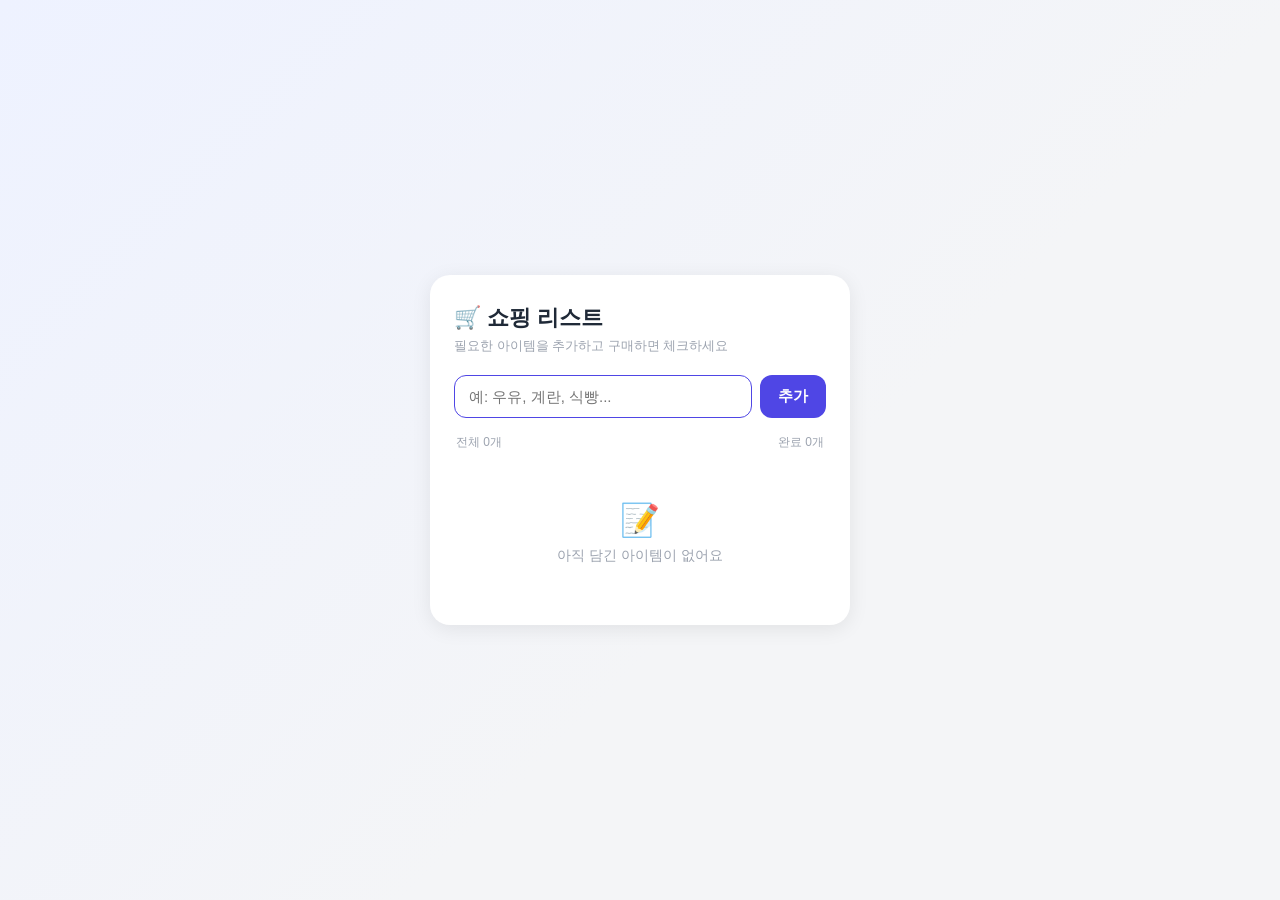
<file: shopping-list.html>
<!DOCTYPE html>
<html lang="ko">
<head>
<meta charset="UTF-8">
<meta name="viewport" content="width=device-width, initial-scale=1.0">
<title>쇼핑 리스트</title>
<style>
  :root {
    --bg: #f4f5f7;
    --card-bg: #ffffff;
    --text: #1f2937;
    --text-muted: #9ca3af;
    --accent: #4f46e5;
    --accent-hover: #4338ca;
    --danger: #ef4444;
    --danger-hover: #dc2626;
    --border: #e5e7eb;
    --shadow: 0 4px 20px rgba(0, 0, 0, 0.08);
  }

  * { box-sizing: border-box; }

  body {
    margin: 0;
    min-height: 100vh;
    display: flex;
    align-items: center;
    justify-content: center;
    padding: 24px;
    background: linear-gradient(135deg, #eef2ff 0%, #f4f5f7 60%);
    font-family: -apple-system, BlinkMacSystemFont, "Segoe UI", "Noto Sans KR", Roboto, sans-serif;
    color: var(--text);
  }

  .app {
    width: 100%;
    max-width: 420px;
    background: var(--card-bg);
    border-radius: 20px;
    box-shadow: var(--shadow);
    padding: 28px 24px 20px;
  }

  h1 {
    margin: 0 0 4px;
    font-size: 22px;
    display: flex;
    align-items: center;
    gap: 8px;
  }

  .subtitle {
    margin: 0 0 20px;
    font-size: 13px;
    color: var(--text-muted);
  }

  .input-row {
    display: flex;
    gap: 8px;
    margin-bottom: 16px;
  }

  #item-input {
    flex: 1;
    padding: 12px 14px;
    border: 1.5px solid var(--border);
    border-radius: 12px;
    font-size: 15px;
    outline: none;
    transition: border-color 0.15s ease;
  }

  #item-input:focus {
    border-color: var(--accent);
  }

  #add-btn {
    padding: 12px 18px;
    border: none;
    border-radius: 12px;
    background: var(--accent);
    color: #fff;
    font-size: 15px;
    font-weight: 600;
    cursor: pointer;
    transition: background 0.15s ease, transform 0.1s ease;
  }

  #add-btn:hover { background: var(--accent-hover); }
  #add-btn:active { transform: scale(0.96); }

  .stats {
    display: flex;
    justify-content: space-between;
    font-size: 12px;
    color: var(--text-muted);
    margin-bottom: 10px;
    padding: 0 2px;
  }

  ul#list {
    list-style: none;
    margin: 0;
    padding: 0;
    max-height: 340px;
    overflow-y: auto;
  }

  li.item {
    display: flex;
    align-items: center;
    gap: 10px;
    padding: 12px 4px;
    border-bottom: 1px solid var(--border);
    animation: slideIn 0.22s ease;
  }

  li.item:last-child { border-bottom: none; }

  @keyframes slideIn {
    from { opacity: 0; transform: translateY(-8px); }
    to   { opacity: 1; transform: translateY(0); }
  }

  @keyframes fadeOut {
    to { opacity: 0; transform: translateX(12px); height: 0; padding: 0; margin: 0; }
  }

  li.item.removing {
    animation: fadeOut 0.2s ease forwards;
  }

  .checkbox {
    appearance: none;
    -webkit-appearance: none;
    width: 22px;
    height: 22px;
    min-width: 22px;
    border-radius: 7px;
    border: 2px solid var(--border);
    cursor: pointer;
    display: grid;
    place-content: center;
    transition: border-color 0.15s ease, background 0.15s ease;
  }

  .checkbox:checked {
    background: var(--accent);
    border-color: var(--accent);
  }

  .checkbox:checked::after {
    content: "";
    width: 6px;
    height: 11px;
    border: solid white;
    border-width: 0 2px 2px 0;
    transform: rotate(45deg) translate(-1px, -1px);
  }

  .item-text {
    flex: 1;
    font-size: 15px;
    word-break: break-word;
    transition: color 0.15s ease;
  }

  li.item.checked .item-text {
    color: var(--text-muted);
    text-decoration: line-through;
  }

  .delete-btn {
    border: none;
    background: transparent;
    color: var(--text-muted);
    font-size: 18px;
    line-height: 1;
    cursor: pointer;
    padding: 6px;
    border-radius: 8px;
    transition: background 0.15s ease, color 0.15s ease;
  }

  .delete-btn:hover {
    background: #fee2e2;
    color: var(--danger-hover);
  }

  .empty-state {
    text-align: center;
    padding: 40px 10px;
    color: var(--text-muted);
    font-size: 14px;
  }

  .empty-state .emoji {
    font-size: 32px;
    display: block;
    margin-bottom: 8px;
  }

  .clear-checked {
    width: 100%;
    margin-top: 14px;
    padding: 10px;
    border: 1.5px solid var(--border);
    border-radius: 12px;
    background: transparent;
    color: var(--text-muted);
    font-size: 13px;
    cursor: pointer;
    transition: background 0.15s ease, color 0.15s ease;
  }

  .clear-checked:hover {
    background: #fef2f2;
    color: var(--danger);
    border-color: #fecaca;
  }

  @media (max-width: 420px) {
    .app { padding: 22px 18px 16px; border-radius: 16px; }
  }
</style>
</head>
<body>

<div class="app">
  <h1>🛒 쇼핑 리스트</h1>
  <p class="subtitle">필요한 아이템을 추가하고 구매하면 체크하세요</p>

  <div class="input-row">
    <input type="text" id="item-input" placeholder="예: 우유, 계란, 식빵..." maxlength="60" autofocus>
    <button id="add-btn">추가</button>
  </div>

  <div class="stats">
    <span id="total-count">전체 0개</span>
    <span id="done-count">완료 0개</span>
  </div>

  <ul id="list"></ul>

  <button class="clear-checked" id="clear-btn" style="display:none;">체크된 항목 모두 삭제</button>
</div>

<script>
  const STORAGE_KEY = 'shopping-list-items';

  const listEl = document.getElementById('list');
  const inputEl = document.getElementById('item-input');
  const addBtn = document.getElementById('add-btn');
  const totalCountEl = document.getElementById('total-count');
  const doneCountEl = document.getElementById('done-count');
  const clearBtn = document.getElementById('clear-btn');

  /** @type {{id: string, text: string, checked: boolean}[]} */
  let items = loadItems();

  function loadItems() {
    try {
      const raw = localStorage.getItem(STORAGE_KEY);
      return raw ? JSON.parse(raw) : [];
    } catch (e) {
      console.error('로컬 스토리지 읽기 실패:', e);
      return [];
    }
  }

  function saveItems() {
    localStorage.setItem(STORAGE_KEY, JSON.stringify(items));
  }

  function render() {
    listEl.innerHTML = '';

    if (items.length === 0) {
      listEl.innerHTML = `
        <li class="empty-state">
          <span class="emoji">📝</span>
          아직 담긴 아이템이 없어요
        </li>`;
    } else {
      items.forEach((item) => {
        const li = document.createElement('li');
        li.className = 'item' + (item.checked ? ' checked' : '');
        li.dataset.id = item.id;

        li.innerHTML = `
          <input type="checkbox" class="checkbox" ${item.checked ? 'checked' : ''}>
          <span class="item-text"></span>
          <button class="delete-btn" title="삭제" aria-label="삭제">✕</button>
        `;
        li.querySelector('.item-text').textContent = item.text;
        listEl.appendChild(li);
      });
    }

    const total = items.length;
    const done = items.filter((i) => i.checked).length;
    totalCountEl.textContent = `전체 ${total}개`;
    doneCountEl.textContent = `완료 ${done}개`;
    clearBtn.style.display = done > 0 ? 'block' : 'none';
  }

  function addItem() {
    const text = inputEl.value.trim();
    if (!text) return;

    items.push({
      id: Date.now().toString(36) + Math.random().toString(36).slice(2, 7),
      text,
      checked: false,
    });

    inputEl.value = '';
    saveItems();
    render();
    inputEl.focus();
  }

  function toggleItem(id) {
    const item = items.find((i) => i.id === id);
    if (item) item.checked = !item.checked;
    saveItems();
    render();
  }

  function removeItem(id, li) {
    if (li) {
      li.classList.add('removing');
      li.addEventListener('animationend', () => {
        items = items.filter((i) => i.id !== id);
        saveItems();
        render();
      }, { once: true });
    } else {
      items = items.filter((i) => i.id !== id);
      saveItems();
      render();
    }
  }

  function clearChecked() {
    items = items.filter((i) => !i.checked);
    saveItems();
    render();
  }

  addBtn.addEventListener('click', addItem);

  inputEl.addEventListener('keydown', (e) => {
    if (e.key === 'Enter') addItem();
  });

  listEl.addEventListener('click', (e) => {
    const li = e.target.closest('li.item');
    if (!li) return;
    const id = li.dataset.id;

    if (e.target.classList.contains('checkbox')) {
      toggleItem(id);
    } else if (e.target.classList.contains('delete-btn')) {
      removeItem(id, li);
    }
  });

  clearBtn.addEventListener('click', clearChecked);

  render();
</script>

</body>
</html>
</file>
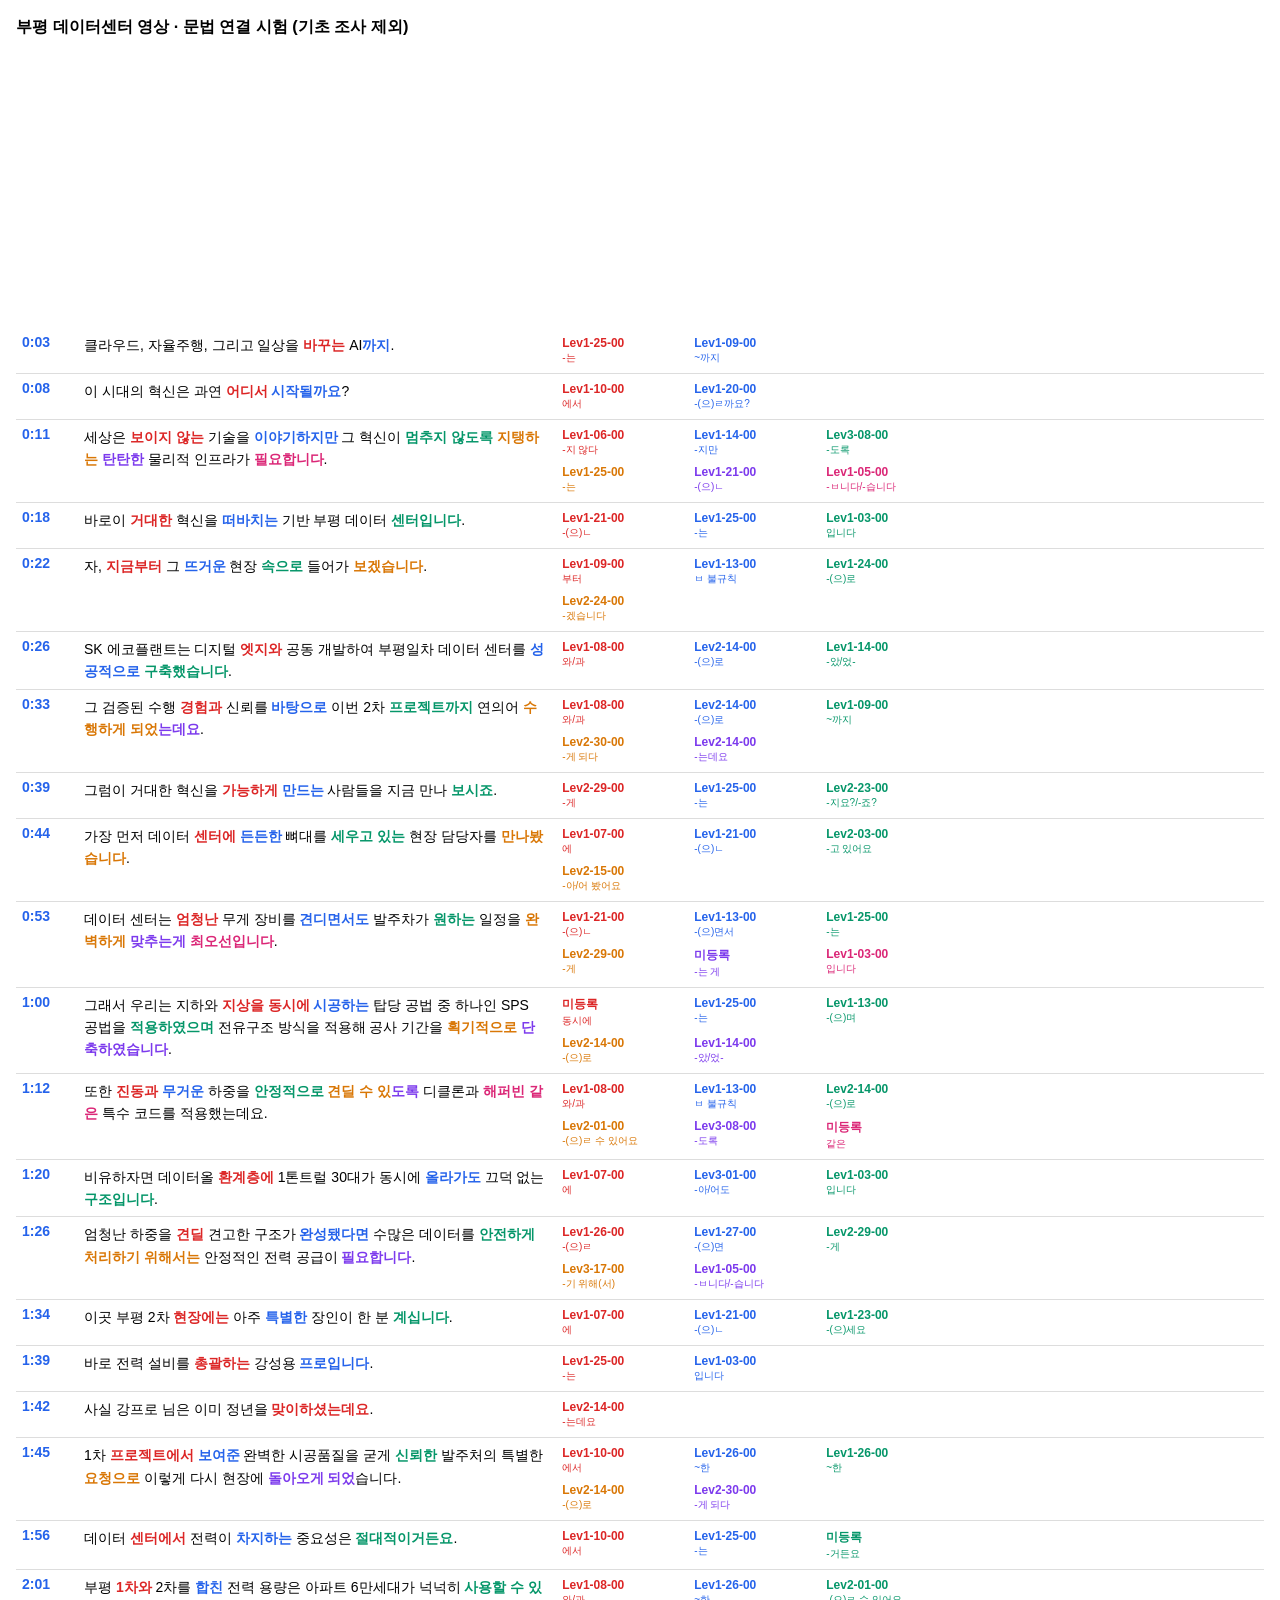
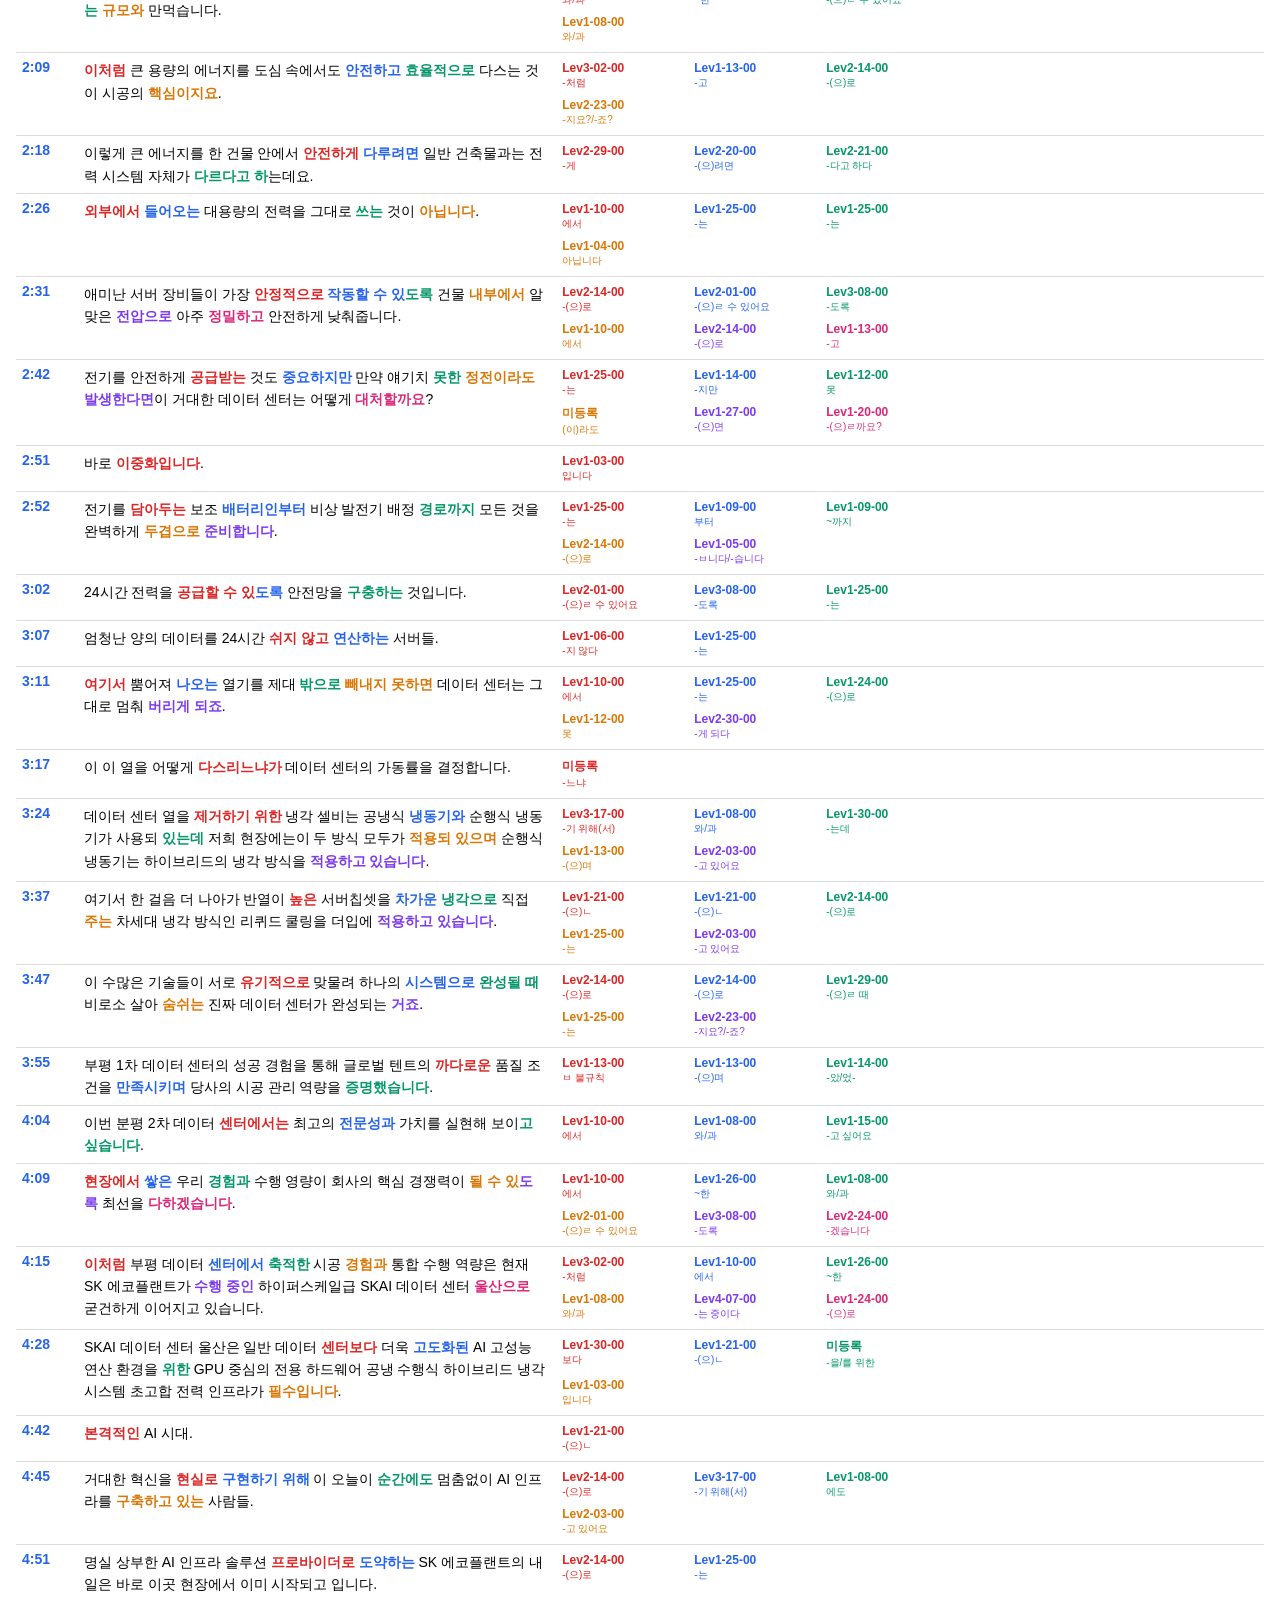
<file: 부평_문법_시험.html>
<!doctype html><meta charset=utf-8><title>부평 문법 시험</title><style>body{font:14px sans-serif;margin:16px}table{border-collapse:collapse;width:100%}td{border-bottom:1px solid #ddd;padding:6px;vertical-align:top}.t{width:50px}.tm{color:#2563eb;font-weight:700;text-decoration:none}#v{position:sticky;top:0;background:#fff;z-index:5}#yt{width:480px;height:270px;border:0}.s{width:38%;line-height:1.6}.g{display:grid;grid-template-columns:repeat(3,120px);gap:4px 12px}.c{font-size:12px;text-decoration:none;padding:2px 4px;border-radius:4px}.c:hover{background:#f3f4f6}#r{position:fixed;right:0;top:0;width:42%;height:100%;border:0;border-left:2px solid #999;background:#fff;display:none}.w{margin-right:0}</style><h3>부평 데이터센터 영상 · 문법 연결 시험 (기초 조사 제외)</h3><div id=v><iframe id=yt src="https://www.youtube.com/embed/tuPgTkrk8tM?enablejsapi=1" allow="autoplay" allowfullscreen></iframe></div><table><tr><td class=t><a href="#" class=tm data-s="3">0:03</a></td><td class=s>클라우드, 자율주행, 그리고 일상을 <b style="color:#dc2626">바꾸는</b> AI<b style="color:#2563eb">까지</b>.</td><td><div class=g><a class="c" href="#" data-l="Lev1-25-00" style="color:#dc2626"><b>Lev1-25-00</b><br><small>-는</small></a><a class="c" href="#" data-l="Lev1-09-00" style="color:#2563eb"><b>Lev1-09-00</b><br><small>~까지</small></a></div></td></tr><tr><td class=t><a href="#" class=tm data-s="8">0:08</a></td><td class=s>이 시대의 혁신은 과연 <b style="color:#dc2626">어디서</b> <b style="color:#2563eb">시작될까요</b>?</td><td><div class=g><a class="c" href="#" data-l="Lev1-10-00" style="color:#dc2626"><b>Lev1-10-00</b><br><small>에서</small></a><a class="c" href="#" data-l="Lev1-20-00" style="color:#2563eb"><b>Lev1-20-00</b><br><small>-(으)ㄹ까요?</small></a></div></td></tr><tr><td class=t><a href="#" class=tm data-s="11">0:11</a></td><td class=s>세상은 <b style="color:#dc2626">보이지 않는</b> 기술을 <b style="color:#2563eb">이야기하지만</b> 그 혁신이 <b style="color:#059669">멈추지 않도록</b> <b style="color:#d97706">지탱하는</b> <b style="color:#7c3aed">탄탄한</b> 물리적 인프라가 <b style="color:#db2777">필요합니다</b>.</td><td><div class=g><a class="c" href="#" data-l="Lev1-06-00" style="color:#dc2626"><b>Lev1-06-00</b><br><small>-지 않다</small></a><a class="c" href="#" data-l="Lev1-14-00" style="color:#2563eb"><b>Lev1-14-00</b><br><small>-지만</small></a><a class="c" href="#" data-l="Lev3-08-00" style="color:#059669"><b>Lev3-08-00</b><br><small>-도록</small></a><a class="c" href="#" data-l="Lev1-25-00" style="color:#d97706"><b>Lev1-25-00</b><br><small>-는</small></a><a class="c" href="#" data-l="Lev1-21-00" style="color:#7c3aed"><b>Lev1-21-00</b><br><small>-(으)ㄴ</small></a><a class="c" href="#" data-l="Lev1-05-00" style="color:#db2777"><b>Lev1-05-00</b><br><small>-ㅂ니다/-습니다</small></a></div></td></tr><tr><td class=t><a href="#" class=tm data-s="18">0:18</a></td><td class=s>바로이 <b style="color:#dc2626">거대한</b> 혁신을 <b style="color:#2563eb">떠바치는</b> 기반 부평 데이터 <b style="color:#059669">센터입니다</b>.</td><td><div class=g><a class="c" href="#" data-l="Lev1-21-00" style="color:#dc2626"><b>Lev1-21-00</b><br><small>-(으)ㄴ</small></a><a class="c" href="#" data-l="Lev1-25-00" style="color:#2563eb"><b>Lev1-25-00</b><br><small>-는</small></a><a class="c" href="#" data-l="Lev1-03-00" style="color:#059669"><b>Lev1-03-00</b><br><small>입니다</small></a></div></td></tr><tr><td class=t><a href="#" class=tm data-s="22">0:22</a></td><td class=s>자, <b style="color:#dc2626">지금부터</b> 그 <b style="color:#2563eb">뜨거운</b> 현장 <b style="color:#059669">속으로</b> 들어가 <b style="color:#d97706">보겠습니다</b>.</td><td><div class=g><a class="c" href="#" data-l="Lev1-09-00" style="color:#dc2626"><b>Lev1-09-00</b><br><small>부터</small></a><a class="c" href="#" data-l="Lev1-13-00" style="color:#2563eb"><b>Lev1-13-00</b><br><small>ㅂ 불규칙</small></a><a class="c" href="#" data-l="Lev1-24-00" style="color:#059669"><b>Lev1-24-00</b><br><small>-(으)로</small></a><a class="c" href="#" data-l="Lev2-24-00" style="color:#d97706"><b>Lev2-24-00</b><br><small>-겠습니다</small></a></div></td></tr><tr><td class=t><a href="#" class=tm data-s="26">0:26</a></td><td class=s>SK 에코플랜트는 디지털 <b style="color:#dc2626">엣지와</b> 공동 개발하여 부평일차 데이터 센터를 <b style="color:#2563eb">성공적으로</b> <b style="color:#059669">구축했습니다</b>.</td><td><div class=g><a class="c" href="#" data-l="Lev1-08-00" style="color:#dc2626"><b>Lev1-08-00</b><br><small>와/과</small></a><a class="c" href="#" data-l="Lev2-14-00" style="color:#2563eb"><b>Lev2-14-00</b><br><small>-(으)로</small></a><a class="c" href="#" data-l="Lev1-14-00" style="color:#059669"><b>Lev1-14-00</b><br><small>-았/었-</small></a></div></td></tr><tr><td class=t><a href="#" class=tm data-s="33">0:33</a></td><td class=s>그 검증된 수행 <b style="color:#dc2626">경험과</b> 신뢰를 <b style="color:#2563eb">바탕으로</b> 이번 2차 <b style="color:#059669">프로젝트까지</b> 연의어 <b style="color:#d97706">수행하게 되었</b><b style="color:#7c3aed">는데요</b>.</td><td><div class=g><a class="c" href="#" data-l="Lev1-08-00" style="color:#dc2626"><b>Lev1-08-00</b><br><small>와/과</small></a><a class="c" href="#" data-l="Lev2-14-00" style="color:#2563eb"><b>Lev2-14-00</b><br><small>-(으)로</small></a><a class="c" href="#" data-l="Lev1-09-00" style="color:#059669"><b>Lev1-09-00</b><br><small>~까지</small></a><a class="c" href="#" data-l="Lev2-30-00" style="color:#d97706"><b>Lev2-30-00</b><br><small>-게 되다</small></a><a class="c" href="#" data-l="Lev2-14-00" style="color:#7c3aed"><b>Lev2-14-00</b><br><small>-는데요</small></a></div></td></tr><tr><td class=t><a href="#" class=tm data-s="39">0:39</a></td><td class=s>그럼이 거대한 혁신을 <b style="color:#dc2626">가능하게</b> <b style="color:#2563eb">만드는</b> 사람들을 지금 만나 <b style="color:#059669">보시죠</b>.</td><td><div class=g><a class="c" href="#" data-l="Lev2-29-00" style="color:#dc2626"><b>Lev2-29-00</b><br><small>-게</small></a><a class="c" href="#" data-l="Lev1-25-00" style="color:#2563eb"><b>Lev1-25-00</b><br><small>-는</small></a><a class="c" href="#" data-l="Lev2-23-00" style="color:#059669"><b>Lev2-23-00</b><br><small>-지요?/-죠?</small></a></div></td></tr><tr><td class=t><a href="#" class=tm data-s="44">0:44</a></td><td class=s>가장 먼저 데이터 <b style="color:#dc2626">센터에</b> <b style="color:#2563eb">든든한</b> 뼈대를 <b style="color:#059669">세우고 있는</b> 현장 담당자를 <b style="color:#d97706">만나봤습니다</b>.</td><td><div class=g><a class="c" href="#" data-l="Lev1-07-00" style="color:#dc2626"><b>Lev1-07-00</b><br><small>에</small></a><a class="c" href="#" data-l="Lev1-21-00" style="color:#2563eb"><b>Lev1-21-00</b><br><small>-(으)ㄴ</small></a><a class="c" href="#" data-l="Lev2-03-00" style="color:#059669"><b>Lev2-03-00</b><br><small>-고 있어요</small></a><a class="c" href="#" data-l="Lev2-15-00" style="color:#d97706"><b>Lev2-15-00</b><br><small>-아/어 봤어요</small></a></div></td></tr><tr><td class=t><a href="#" class=tm data-s="53">0:53</a></td><td class=s>데이터 센터는 <b style="color:#dc2626">엄청난</b> 무게 장비를 <b style="color:#2563eb">견디면서도</b> 발주차가 <b style="color:#059669">원하는</b> 일정을 <b style="color:#d97706">완벽하게</b> <b style="color:#7c3aed">맞추는게</b> <b style="color:#db2777">최오선입니다</b>.</td><td><div class=g><a class="c" href="#" data-l="Lev1-21-00" style="color:#dc2626"><b>Lev1-21-00</b><br><small>-(으)ㄴ</small></a><a class="c" href="#" data-l="Lev1-13-00" style="color:#2563eb"><b>Lev1-13-00</b><br><small>-(으)면서</small></a><a class="c" href="#" data-l="Lev1-25-00" style="color:#059669"><b>Lev1-25-00</b><br><small>-는</small></a><a class="c" href="#" data-l="Lev2-29-00" style="color:#d97706"><b>Lev2-29-00</b><br><small>-게</small></a><a class="c" href="#" data-l="" style="color:#7c3aed"><b>미등록</b><br><small>-는 게</small></a><a class="c" href="#" data-l="Lev1-03-00" style="color:#db2777"><b>Lev1-03-00</b><br><small>입니다</small></a></div></td></tr><tr><td class=t><a href="#" class=tm data-s="60">1:00</a></td><td class=s>그래서 우리는 지하와 <b style="color:#dc2626">지상을 동시에</b> <b style="color:#2563eb">시공하는</b> 탑당 공법 중 하나인 SPS 공법을 <b style="color:#059669">적용하였으며</b> 전유구조 방식을 적용해 공사 기간을 <b style="color:#d97706">획기적으로</b> <b style="color:#7c3aed">단축하였습니다</b>.</td><td><div class=g><a class="c" href="#" data-l="" style="color:#dc2626"><b>미등록</b><br><small>동시에</small></a><a class="c" href="#" data-l="Lev1-25-00" style="color:#2563eb"><b>Lev1-25-00</b><br><small>-는</small></a><a class="c" href="#" data-l="Lev1-13-00" style="color:#059669"><b>Lev1-13-00</b><br><small>-(으)며</small></a><a class="c" href="#" data-l="Lev2-14-00" style="color:#d97706"><b>Lev2-14-00</b><br><small>-(으)로</small></a><a class="c" href="#" data-l="Lev1-14-00" style="color:#7c3aed"><b>Lev1-14-00</b><br><small>-았/었-</small></a></div></td></tr><tr><td class=t><a href="#" class=tm data-s="72">1:12</a></td><td class=s>또한 <b style="color:#dc2626">진동과</b> <b style="color:#2563eb">무거운</b> 하중을 <b style="color:#059669">안정적으로</b> <b style="color:#d97706">견딜 수 있</b><b style="color:#7c3aed">도록</b> 디클론과 <b style="color:#db2777">해퍼빈 같은</b> 특수 코드를 적용했는데요.</td><td><div class=g><a class="c" href="#" data-l="Lev1-08-00" style="color:#dc2626"><b>Lev1-08-00</b><br><small>와/과</small></a><a class="c" href="#" data-l="Lev1-13-00" style="color:#2563eb"><b>Lev1-13-00</b><br><small>ㅂ 불규칙</small></a><a class="c" href="#" data-l="Lev2-14-00" style="color:#059669"><b>Lev2-14-00</b><br><small>-(으)로</small></a><a class="c" href="#" data-l="Lev2-01-00" style="color:#d97706"><b>Lev2-01-00</b><br><small>-(으)ㄹ 수 있어요</small></a><a class="c" href="#" data-l="Lev3-08-00" style="color:#7c3aed"><b>Lev3-08-00</b><br><small>-도록</small></a><a class="c" href="#" data-l="" style="color:#db2777"><b>미등록</b><br><small>같은</small></a></div></td></tr><tr><td class=t><a href="#" class=tm data-s="80">1:20</a></td><td class=s>비유하자면 데이터올 <b style="color:#dc2626">환계층에</b> 1톤트럴 30대가 동시에 <b style="color:#2563eb">올라가도</b> 끄덕 없는 <b style="color:#059669">구조입니다</b>.</td><td><div class=g><a class="c" href="#" data-l="Lev1-07-00" style="color:#dc2626"><b>Lev1-07-00</b><br><small>에</small></a><a class="c" href="#" data-l="Lev3-01-00" style="color:#2563eb"><b>Lev3-01-00</b><br><small>-아/어도</small></a><a class="c" href="#" data-l="Lev1-03-00" style="color:#059669"><b>Lev1-03-00</b><br><small>입니다</small></a></div></td></tr><tr><td class=t><a href="#" class=tm data-s="86">1:26</a></td><td class=s>엄청난 하중을 <b style="color:#dc2626">견딜</b> 견고한 구조가 <b style="color:#2563eb">완성됐다면</b> 수많은 데이터를 <b style="color:#059669">안전하게</b> <b style="color:#d97706">처리하기 위해서는</b> 안정적인 전력 공급이 <b style="color:#7c3aed">필요합니다</b>.</td><td><div class=g><a class="c" href="#" data-l="Lev1-26-00" style="color:#dc2626"><b>Lev1-26-00</b><br><small>-(으)ㄹ</small></a><a class="c" href="#" data-l="Lev1-27-00" style="color:#2563eb"><b>Lev1-27-00</b><br><small>-(으)면</small></a><a class="c" href="#" data-l="Lev2-29-00" style="color:#059669"><b>Lev2-29-00</b><br><small>-게</small></a><a class="c" href="#" data-l="Lev3-17-00" style="color:#d97706"><b>Lev3-17-00</b><br><small>-기 위해(서)</small></a><a class="c" href="#" data-l="Lev1-05-00" style="color:#7c3aed"><b>Lev1-05-00</b><br><small>-ㅂ니다/-습니다</small></a></div></td></tr><tr><td class=t><a href="#" class=tm data-s="94">1:34</a></td><td class=s>이곳 부평 2차 <b style="color:#dc2626">현장에는</b> 아주 <b style="color:#2563eb">특별한</b> 장인이 한 분 <b style="color:#059669">계십니다</b>.</td><td><div class=g><a class="c" href="#" data-l="Lev1-07-00" style="color:#dc2626"><b>Lev1-07-00</b><br><small>에</small></a><a class="c" href="#" data-l="Lev1-21-00" style="color:#2563eb"><b>Lev1-21-00</b><br><small>-(으)ㄴ</small></a><a class="c" href="#" data-l="Lev1-23-00" style="color:#059669"><b>Lev1-23-00</b><br><small>-(으)세요</small></a></div></td></tr><tr><td class=t><a href="#" class=tm data-s="99">1:39</a></td><td class=s>바로 전력 설비를 <b style="color:#dc2626">총괄하는</b> 강성용 <b style="color:#2563eb">프로입니다</b>.</td><td><div class=g><a class="c" href="#" data-l="Lev1-25-00" style="color:#dc2626"><b>Lev1-25-00</b><br><small>-는</small></a><a class="c" href="#" data-l="Lev1-03-00" style="color:#2563eb"><b>Lev1-03-00</b><br><small>입니다</small></a></div></td></tr><tr><td class=t><a href="#" class=tm data-s="102">1:42</a></td><td class=s>사실 강프로 님은 이미 정년을 <b style="color:#dc2626">맞이하셨는데요</b>.</td><td><div class=g><a class="c" href="#" data-l="Lev2-14-00" style="color:#dc2626"><b>Lev2-14-00</b><br><small>-는데요</small></a></div></td></tr><tr><td class=t><a href="#" class=tm data-s="105">1:45</a></td><td class=s>1차 <b style="color:#dc2626">프로젝트에서</b> <b style="color:#2563eb">보여준</b> 완벽한 시공품질을 굳게 <b style="color:#059669">신뢰한</b> 발주처의 특별한 <b style="color:#d97706">요청으로</b> 이렇게 다시 현장에 <b style="color:#7c3aed">돌아오게 되었</b>습니다.</td><td><div class=g><a class="c" href="#" data-l="Lev1-10-00" style="color:#dc2626"><b>Lev1-10-00</b><br><small>에서</small></a><a class="c" href="#" data-l="Lev1-26-00" style="color:#2563eb"><b>Lev1-26-00</b><br><small>~한</small></a><a class="c" href="#" data-l="Lev1-26-00" style="color:#059669"><b>Lev1-26-00</b><br><small>~한</small></a><a class="c" href="#" data-l="Lev2-14-00" style="color:#d97706"><b>Lev2-14-00</b><br><small>-(으)로</small></a><a class="c" href="#" data-l="Lev2-30-00" style="color:#7c3aed"><b>Lev2-30-00</b><br><small>-게 되다</small></a></div></td></tr><tr><td class=t><a href="#" class=tm data-s="116">1:56</a></td><td class=s>데이터 <b style="color:#dc2626">센터에서</b> 전력이 <b style="color:#2563eb">차지하는</b> 중요성은 <b style="color:#059669">절대적이거든요</b>.</td><td><div class=g><a class="c" href="#" data-l="Lev1-10-00" style="color:#dc2626"><b>Lev1-10-00</b><br><small>에서</small></a><a class="c" href="#" data-l="Lev1-25-00" style="color:#2563eb"><b>Lev1-25-00</b><br><small>-는</small></a><a class="c" href="#" data-l="" style="color:#059669"><b>미등록</b><br><small>-거든요</small></a></div></td></tr><tr><td class=t><a href="#" class=tm data-s="121">2:01</a></td><td class=s>부평 <b style="color:#dc2626">1차와</b> 2차를 <b style="color:#2563eb">합친</b> 전력 용량은 아파트 6만세대가 넉넉히 <b style="color:#059669">사용할 수 있는</b> <b style="color:#d97706">규모와</b> 만먹습니다.</td><td><div class=g><a class="c" href="#" data-l="Lev1-08-00" style="color:#dc2626"><b>Lev1-08-00</b><br><small>와/과</small></a><a class="c" href="#" data-l="Lev1-26-00" style="color:#2563eb"><b>Lev1-26-00</b><br><small>~한</small></a><a class="c" href="#" data-l="Lev2-01-00" style="color:#059669"><b>Lev2-01-00</b><br><small>-(으)ㄹ 수 있어요</small></a><a class="c" href="#" data-l="Lev1-08-00" style="color:#d97706"><b>Lev1-08-00</b><br><small>와/과</small></a></div></td></tr><tr><td class=t><a href="#" class=tm data-s="129">2:09</a></td><td class=s><b style="color:#dc2626">이처럼</b> 큰 용량의 에너지를 도심 속에서도 <b style="color:#2563eb">안전하고</b> <b style="color:#059669">효율적으로</b> 다스는 것이 시공의 <b style="color:#d97706">핵심이지요</b>.</td><td><div class=g><a class="c" href="#" data-l="Lev3-02-00" style="color:#dc2626"><b>Lev3-02-00</b><br><small>-처럼</small></a><a class="c" href="#" data-l="Lev1-13-00" style="color:#2563eb"><b>Lev1-13-00</b><br><small>-고</small></a><a class="c" href="#" data-l="Lev2-14-00" style="color:#059669"><b>Lev2-14-00</b><br><small>-(으)로</small></a><a class="c" href="#" data-l="Lev2-23-00" style="color:#d97706"><b>Lev2-23-00</b><br><small>-지요?/-죠?</small></a></div></td></tr><tr><td class=t><a href="#" class=tm data-s="138">2:18</a></td><td class=s>이렇게 큰 에너지를 한 건물 안에서 <b style="color:#dc2626">안전하게</b> <b style="color:#2563eb">다루려면</b> 일반 건축물과는 전력 시스템 자체가 <b style="color:#059669">다르다고 하</b>는데요.</td><td><div class=g><a class="c" href="#" data-l="Lev2-29-00" style="color:#dc2626"><b>Lev2-29-00</b><br><small>-게</small></a><a class="c" href="#" data-l="Lev2-20-00" style="color:#2563eb"><b>Lev2-20-00</b><br><small>-(으)려면</small></a><a class="c" href="#" data-l="Lev2-21-00" style="color:#059669"><b>Lev2-21-00</b><br><small>-다고 하다</small></a></div></td></tr><tr><td class=t><a href="#" class=tm data-s="146">2:26</a></td><td class=s><b style="color:#dc2626">외부에서</b> <b style="color:#2563eb">들어오는</b> 대용량의 전력을 그대로 <b style="color:#059669">쓰는</b> 것이 <b style="color:#d97706">아닙니다</b>.</td><td><div class=g><a class="c" href="#" data-l="Lev1-10-00" style="color:#dc2626"><b>Lev1-10-00</b><br><small>에서</small></a><a class="c" href="#" data-l="Lev1-25-00" style="color:#2563eb"><b>Lev1-25-00</b><br><small>-는</small></a><a class="c" href="#" data-l="Lev1-25-00" style="color:#059669"><b>Lev1-25-00</b><br><small>-는</small></a><a class="c" href="#" data-l="Lev1-04-00" style="color:#d97706"><b>Lev1-04-00</b><br><small>아닙니다</small></a></div></td></tr><tr><td class=t><a href="#" class=tm data-s="151">2:31</a></td><td class=s>애미난 서버 장비들이 가장 <b style="color:#dc2626">안정적으로</b> <b style="color:#2563eb">작동할 수 있</b><b style="color:#059669">도록</b> 건물 <b style="color:#d97706">내부에서</b> 알맞은 <b style="color:#7c3aed">전압으로</b> 아주 <b style="color:#db2777">정밀하고</b> 안전하게 낮춰줍니다.</td><td><div class=g><a class="c" href="#" data-l="Lev2-14-00" style="color:#dc2626"><b>Lev2-14-00</b><br><small>-(으)로</small></a><a class="c" href="#" data-l="Lev2-01-00" style="color:#2563eb"><b>Lev2-01-00</b><br><small>-(으)ㄹ 수 있어요</small></a><a class="c" href="#" data-l="Lev3-08-00" style="color:#059669"><b>Lev3-08-00</b><br><small>-도록</small></a><a class="c" href="#" data-l="Lev1-10-00" style="color:#d97706"><b>Lev1-10-00</b><br><small>에서</small></a><a class="c" href="#" data-l="Lev2-14-00" style="color:#7c3aed"><b>Lev2-14-00</b><br><small>-(으)로</small></a><a class="c" href="#" data-l="Lev1-13-00" style="color:#db2777"><b>Lev1-13-00</b><br><small>-고</small></a></div></td></tr><tr><td class=t><a href="#" class=tm data-s="162">2:42</a></td><td class=s>전기를 안전하게 <b style="color:#dc2626">공급받는</b> 것도 <b style="color:#2563eb">중요하지만</b> 만약 얘기치 <b style="color:#059669">못한</b> <b style="color:#d97706">정전이라도</b> <b style="color:#7c3aed">발생한다면</b>이 거대한 데이터 센터는 어떻게 <b style="color:#db2777">대처할까요</b>?</td><td><div class=g><a class="c" href="#" data-l="Lev1-25-00" style="color:#dc2626"><b>Lev1-25-00</b><br><small>-는</small></a><a class="c" href="#" data-l="Lev1-14-00" style="color:#2563eb"><b>Lev1-14-00</b><br><small>-지만</small></a><a class="c" href="#" data-l="Lev1-12-00" style="color:#059669"><b>Lev1-12-00</b><br><small>못</small></a><a class="c" href="#" data-l="" style="color:#d97706"><b>미등록</b><br><small>(이)라도</small></a><a class="c" href="#" data-l="Lev1-27-00" style="color:#7c3aed"><b>Lev1-27-00</b><br><small>-(으)면</small></a><a class="c" href="#" data-l="Lev1-20-00" style="color:#db2777"><b>Lev1-20-00</b><br><small>-(으)ㄹ까요?</small></a></div></td></tr><tr><td class=t><a href="#" class=tm data-s="171">2:51</a></td><td class=s>바로 <b style="color:#dc2626">이중화입니다</b>.</td><td><div class=g><a class="c" href="#" data-l="Lev1-03-00" style="color:#dc2626"><b>Lev1-03-00</b><br><small>입니다</small></a></div></td></tr><tr><td class=t><a href="#" class=tm data-s="172">2:52</a></td><td class=s>전기를 <b style="color:#dc2626">담아두는</b> 보조 <b style="color:#2563eb">배터리인부터</b> 비상 발전기 배정 <b style="color:#059669">경로까지</b> 모든 것을 완벽하게 <b style="color:#d97706">두겹으로</b> <b style="color:#7c3aed">준비합니다</b>.</td><td><div class=g><a class="c" href="#" data-l="Lev1-25-00" style="color:#dc2626"><b>Lev1-25-00</b><br><small>-는</small></a><a class="c" href="#" data-l="Lev1-09-00" style="color:#2563eb"><b>Lev1-09-00</b><br><small>부터</small></a><a class="c" href="#" data-l="Lev1-09-00" style="color:#059669"><b>Lev1-09-00</b><br><small>~까지</small></a><a class="c" href="#" data-l="Lev2-14-00" style="color:#d97706"><b>Lev2-14-00</b><br><small>-(으)로</small></a><a class="c" href="#" data-l="Lev1-05-00" style="color:#7c3aed"><b>Lev1-05-00</b><br><small>-ㅂ니다/-습니다</small></a></div></td></tr><tr><td class=t><a href="#" class=tm data-s="182">3:02</a></td><td class=s>24시간 전력을 <b style="color:#dc2626">공급할 수 있</b><b style="color:#2563eb">도록</b> 안전망을 <b style="color:#059669">구충하는</b> 것입니다.</td><td><div class=g><a class="c" href="#" data-l="Lev2-01-00" style="color:#dc2626"><b>Lev2-01-00</b><br><small>-(으)ㄹ 수 있어요</small></a><a class="c" href="#" data-l="Lev3-08-00" style="color:#2563eb"><b>Lev3-08-00</b><br><small>-도록</small></a><a class="c" href="#" data-l="Lev1-25-00" style="color:#059669"><b>Lev1-25-00</b><br><small>-는</small></a></div></td></tr><tr><td class=t><a href="#" class=tm data-s="187">3:07</a></td><td class=s>엄청난 양의 데이터를 24시간 <b style="color:#dc2626">쉬지 않고</b> <b style="color:#2563eb">연산하는</b> 서버들.</td><td><div class=g><a class="c" href="#" data-l="Lev1-06-00" style="color:#dc2626"><b>Lev1-06-00</b><br><small>-지 않다</small></a><a class="c" href="#" data-l="Lev1-25-00" style="color:#2563eb"><b>Lev1-25-00</b><br><small>-는</small></a></div></td></tr><tr><td class=t><a href="#" class=tm data-s="191">3:11</a></td><td class=s><b style="color:#dc2626">여기서</b> 뿜어져 <b style="color:#2563eb">나오는</b> 열기를 제대 <b style="color:#059669">밖으로</b> <b style="color:#d97706">빼내지 못하면</b> 데이터 센터는 그대로 멈춰 <b style="color:#7c3aed">버리게 되죠</b>.</td><td><div class=g><a class="c" href="#" data-l="Lev1-10-00" style="color:#dc2626"><b>Lev1-10-00</b><br><small>에서</small></a><a class="c" href="#" data-l="Lev1-25-00" style="color:#2563eb"><b>Lev1-25-00</b><br><small>-는</small></a><a class="c" href="#" data-l="Lev1-24-00" style="color:#059669"><b>Lev1-24-00</b><br><small>-(으)로</small></a><a class="c" href="#" data-l="Lev1-12-00" style="color:#d97706"><b>Lev1-12-00</b><br><small>못</small></a><a class="c" href="#" data-l="Lev2-30-00" style="color:#7c3aed"><b>Lev2-30-00</b><br><small>-게 되다</small></a></div></td></tr><tr><td class=t><a href="#" class=tm data-s="197">3:17</a></td><td class=s>이 이 열을 어떻게 <b style="color:#dc2626">다스리느냐가</b> 데이터 센터의 가동률을 결정합니다.</td><td><div class=g><a class="c" href="#" data-l="" style="color:#dc2626"><b>미등록</b><br><small>-느냐</small></a></div></td></tr><tr><td class=t><a href="#" class=tm data-s="204">3:24</a></td><td class=s>데이터 센터 열을 <b style="color:#dc2626">제거하기 위한</b> 냉각 셀비는 공냉식 <b style="color:#2563eb">냉동기와</b> 순행식 냉동기가 사용되 <b style="color:#059669">있는데</b> 저희 현장에는이 두 방식 모두가 <b style="color:#d97706">적용되 있으며</b> 순행식 냉동기는 하이브리드의 냉각 방식을 <b style="color:#7c3aed">적용하고 있습니다</b>.</td><td><div class=g><a class="c" href="#" data-l="Lev3-17-00" style="color:#dc2626"><b>Lev3-17-00</b><br><small>-기 위해(서)</small></a><a class="c" href="#" data-l="Lev1-08-00" style="color:#2563eb"><b>Lev1-08-00</b><br><small>와/과</small></a><a class="c" href="#" data-l="Lev1-30-00" style="color:#059669"><b>Lev1-30-00</b><br><small>-는데</small></a><a class="c" href="#" data-l="Lev1-13-00" style="color:#d97706"><b>Lev1-13-00</b><br><small>-(으)며</small></a><a class="c" href="#" data-l="Lev2-03-00" style="color:#7c3aed"><b>Lev2-03-00</b><br><small>-고 있어요</small></a></div></td></tr><tr><td class=t><a href="#" class=tm data-s="217">3:37</a></td><td class=s>여기서 한 걸음 더 나아가 반열이 <b style="color:#dc2626">높은</b> 서버칩셋을 <b style="color:#2563eb">차가운</b> <b style="color:#059669">냉각으로</b> 직접 <b style="color:#d97706">주는</b> 차세대 냉각 방식인 리퀴드 쿨링을 더입에 <b style="color:#7c3aed">적용하고 있습니다</b>.</td><td><div class=g><a class="c" href="#" data-l="Lev1-21-00" style="color:#dc2626"><b>Lev1-21-00</b><br><small>-(으)ㄴ</small></a><a class="c" href="#" data-l="Lev1-21-00" style="color:#2563eb"><b>Lev1-21-00</b><br><small>-(으)ㄴ</small></a><a class="c" href="#" data-l="Lev2-14-00" style="color:#059669"><b>Lev2-14-00</b><br><small>-(으)로</small></a><a class="c" href="#" data-l="Lev1-25-00" style="color:#d97706"><b>Lev1-25-00</b><br><small>-는</small></a><a class="c" href="#" data-l="Lev2-03-00" style="color:#7c3aed"><b>Lev2-03-00</b><br><small>-고 있어요</small></a></div></td></tr><tr><td class=t><a href="#" class=tm data-s="227">3:47</a></td><td class=s>이 수많은 기술들이 서로 <b style="color:#dc2626">유기적으로</b> 맞물려 하나의 <b style="color:#2563eb">시스템으로</b> <b style="color:#059669">완성될 때</b> 비로소 살아 <b style="color:#d97706">숨쉬는</b> 진짜 데이터 센터가 완성되는 <b style="color:#7c3aed">거죠</b>.</td><td><div class=g><a class="c" href="#" data-l="Lev2-14-00" style="color:#dc2626"><b>Lev2-14-00</b><br><small>-(으)로</small></a><a class="c" href="#" data-l="Lev2-14-00" style="color:#2563eb"><b>Lev2-14-00</b><br><small>-(으)로</small></a><a class="c" href="#" data-l="Lev1-29-00" style="color:#059669"><b>Lev1-29-00</b><br><small>-(으)ㄹ 때</small></a><a class="c" href="#" data-l="Lev1-25-00" style="color:#d97706"><b>Lev1-25-00</b><br><small>-는</small></a><a class="c" href="#" data-l="Lev2-23-00" style="color:#7c3aed"><b>Lev2-23-00</b><br><small>-지요?/-죠?</small></a></div></td></tr><tr><td class=t><a href="#" class=tm data-s="235">3:55</a></td><td class=s>부평 1차 데이터 센터의 성공 경험을 통해 글로벌 텐트의 <b style="color:#dc2626">까다로운</b> 품질 조건을 <b style="color:#2563eb">만족시키며</b> 당사의 시공 관리 역량을 <b style="color:#059669">증명했습니다</b>.</td><td><div class=g><a class="c" href="#" data-l="Lev1-13-00" style="color:#dc2626"><b>Lev1-13-00</b><br><small>ㅂ 불규칙</small></a><a class="c" href="#" data-l="Lev1-13-00" style="color:#2563eb"><b>Lev1-13-00</b><br><small>-(으)며</small></a><a class="c" href="#" data-l="Lev1-14-00" style="color:#059669"><b>Lev1-14-00</b><br><small>-았/었-</small></a></div></td></tr><tr><td class=t><a href="#" class=tm data-s="244">4:04</a></td><td class=s>이번 분평 2차 데이터 <b style="color:#dc2626">센터에서는</b> 최고의 <b style="color:#2563eb">전문성과</b> 가치를 실현해 보이<b style="color:#059669">고 싶습니다</b>.</td><td><div class=g><a class="c" href="#" data-l="Lev1-10-00" style="color:#dc2626"><b>Lev1-10-00</b><br><small>에서</small></a><a class="c" href="#" data-l="Lev1-08-00" style="color:#2563eb"><b>Lev1-08-00</b><br><small>와/과</small></a><a class="c" href="#" data-l="Lev1-15-00" style="color:#059669"><b>Lev1-15-00</b><br><small>-고 싶어요</small></a></div></td></tr><tr><td class=t><a href="#" class=tm data-s="249">4:09</a></td><td class=s><b style="color:#dc2626">현장에서</b> <b style="color:#2563eb">쌓은</b> 우리 <b style="color:#059669">경험과</b> 수행 영량이 회사의 핵심 경쟁력이 <b style="color:#d97706">될 수 있</b><b style="color:#7c3aed">도록</b> 최선을 <b style="color:#db2777">다하겠습니다</b>.</td><td><div class=g><a class="c" href="#" data-l="Lev1-10-00" style="color:#dc2626"><b>Lev1-10-00</b><br><small>에서</small></a><a class="c" href="#" data-l="Lev1-26-00" style="color:#2563eb"><b>Lev1-26-00</b><br><small>~한</small></a><a class="c" href="#" data-l="Lev1-08-00" style="color:#059669"><b>Lev1-08-00</b><br><small>와/과</small></a><a class="c" href="#" data-l="Lev2-01-00" style="color:#d97706"><b>Lev2-01-00</b><br><small>-(으)ㄹ 수 있어요</small></a><a class="c" href="#" data-l="Lev3-08-00" style="color:#7c3aed"><b>Lev3-08-00</b><br><small>-도록</small></a><a class="c" href="#" data-l="Lev2-24-00" style="color:#db2777"><b>Lev2-24-00</b><br><small>-겠습니다</small></a></div></td></tr><tr><td class=t><a href="#" class=tm data-s="255">4:15</a></td><td class=s><b style="color:#dc2626">이처럼</b> 부평 데이터 <b style="color:#2563eb">센터에서</b> <b style="color:#059669">축적한</b> 시공 <b style="color:#d97706">경험과</b> 통합 수행 역량은 현재 SK 에코플랜트가 <b style="color:#7c3aed">수행 중인</b> 하이퍼스케일급 SKAI 데이터 센터 <b style="color:#db2777">울산으로</b> 굳건하게 이어지고 있습니다.</td><td><div class=g><a class="c" href="#" data-l="Lev3-02-00" style="color:#dc2626"><b>Lev3-02-00</b><br><small>-처럼</small></a><a class="c" href="#" data-l="Lev1-10-00" style="color:#2563eb"><b>Lev1-10-00</b><br><small>에서</small></a><a class="c" href="#" data-l="Lev1-26-00" style="color:#059669"><b>Lev1-26-00</b><br><small>~한</small></a><a class="c" href="#" data-l="Lev1-08-00" style="color:#d97706"><b>Lev1-08-00</b><br><small>와/과</small></a><a class="c" href="#" data-l="Lev4-07-00" style="color:#7c3aed"><b>Lev4-07-00</b><br><small>-는 중이다</small></a><a class="c" href="#" data-l="Lev1-24-00" style="color:#db2777"><b>Lev1-24-00</b><br><small>-(으)로</small></a></div></td></tr><tr><td class=t><a href="#" class=tm data-s="268">4:28</a></td><td class=s>SKAI 데이터 센터 울산은 일반 데이터 <b style="color:#dc2626">센터보다</b> 더욱 <b style="color:#2563eb">고도화된</b> AI 고성능 연산 환경을 <b style="color:#059669">위한</b> GPU 중심의 전용 하드웨어 공냉 수행식 하이브리드 냉각 시스템 초고합 전력 인프라가 <b style="color:#d97706">필수입니다</b>.</td><td><div class=g><a class="c" href="#" data-l="Lev1-30-00" style="color:#dc2626"><b>Lev1-30-00</b><br><small>보다</small></a><a class="c" href="#" data-l="Lev1-21-00" style="color:#2563eb"><b>Lev1-21-00</b><br><small>-(으)ㄴ</small></a><a class="c" href="#" data-l="" style="color:#059669"><b>미등록</b><br><small>-을/를 위한</small></a><a class="c" href="#" data-l="Lev1-03-00" style="color:#d97706"><b>Lev1-03-00</b><br><small>입니다</small></a></div></td></tr><tr><td class=t><a href="#" class=tm data-s="282">4:42</a></td><td class=s><b style="color:#dc2626">본격적인</b> AI 시대.</td><td><div class=g><a class="c" href="#" data-l="Lev1-21-00" style="color:#dc2626"><b>Lev1-21-00</b><br><small>-(으)ㄴ</small></a></div></td></tr><tr><td class=t><a href="#" class=tm data-s="285">4:45</a></td><td class=s>거대한 혁신을 <b style="color:#dc2626">현실로</b> <b style="color:#2563eb">구현하기 위해</b> 이 오늘이 <b style="color:#059669">순간에도</b> 멈춤없이 AI 인프라를 <b style="color:#d97706">구축하고 있는</b> 사람들.</td><td><div class=g><a class="c" href="#" data-l="Lev2-14-00" style="color:#dc2626"><b>Lev2-14-00</b><br><small>-(으)로</small></a><a class="c" href="#" data-l="Lev3-17-00" style="color:#2563eb"><b>Lev3-17-00</b><br><small>-기 위해(서)</small></a><a class="c" href="#" data-l="Lev1-08-00" style="color:#059669"><b>Lev1-08-00</b><br><small>에도</small></a><a class="c" href="#" data-l="Lev2-03-00" style="color:#d97706"><b>Lev2-03-00</b><br><small>-고 있어요</small></a></div></td></tr><tr><td class=t><a href="#" class=tm data-s="291">4:51</a></td><td class=s>명실 상부한 AI 인프라 솔루션 <b style="color:#dc2626">프로바이더로</b> <b style="color:#2563eb">도약하는</b> SK 에코플랜트의 내일은 바로 이곳 현장에서 이미 시작되고 입니다.</td><td><div class=g><a class="c" href="#" data-l="Lev2-14-00" style="color:#dc2626"><b>Lev2-14-00</b><br><small>-(으)로</small></a><a class="c" href="#" data-l="Lev1-25-00" style="color:#2563eb"><b>Lev1-25-00</b><br><small>-는</small></a></div></td></tr></table><iframe id=r></iframe><script>document.addEventListener("click",e=>{const tm=e.target.closest(".tm");if(tm){e.preventDefault();const y=document.getElementById("yt").contentWindow;y.postMessage(JSON.stringify({event:"command",func:"seekTo",args:[Number(tm.dataset.s),true]}),"*");y.postMessage(JSON.stringify({event:"command",func:"playVideo",args:[]}),"*");return}const a=e.target.closest(".c");if(!a)return;e.preventDefault();if(!a.dataset.l)return;const f=document.getElementById("r");f.style.display="block";f.src="https://korlec.com/Textbook/KorLecture/"+a.dataset.l+"/index.html";document.body.style.marginRight="43%"})</script>
</file>
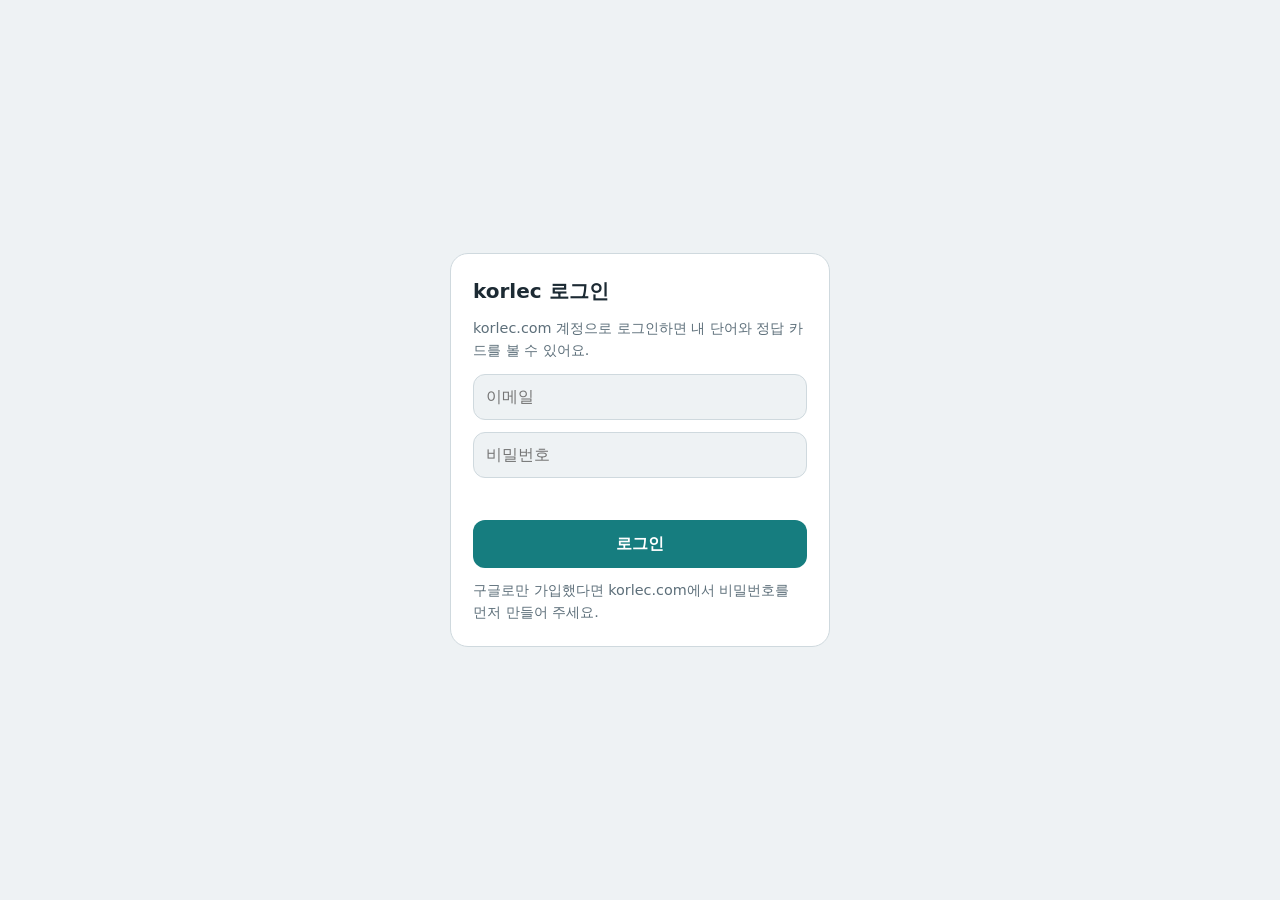
<file: 백업_단어위젯_2026-11-25/login.html>
<!doctype html>
<html lang="ko"><head><meta charset="utf-8"><meta name="viewport" content="width=device-width,initial-scale=1">
<title>글자 그림 짝짓기 로그인</title>
<style>
  :root{--bg:#eef2f4;--card:#fff;--fg:#1c2a33;--muted:#5d6f7a;--line:#cfd9de;--teal:#167d7f}
  @media (prefers-color-scheme: dark){:root{--bg:#12181c;--card:#1d262c;--fg:#eaf1f4;--muted:#9db0ba;--line:#34444d;--teal:#4cc2c4}}
  *{box-sizing:border-box}
  body{margin:0;min-height:100vh;display:grid;place-items:center;background:var(--bg);color:var(--fg);font:16px/1.5 "Noto Sans KR",system-ui,sans-serif;padding:16px}
  form{width:min(380px,100%);background:var(--card);border:1px solid var(--line);border-radius:18px;padding:22px;display:grid;gap:12px}
  h1{margin:0;font-size:1.25rem}
  p{margin:0;color:var(--muted);font-size:.9rem}
  input{height:46px;border:1px solid var(--line);border-radius:12px;padding:0 12px;font:inherit;background:var(--bg);color:var(--fg)}
  button{height:48px;border:0;border-radius:12px;background:var(--teal);color:#fff;font:inherit;font-weight:800;cursor:pointer}
  button:disabled{opacity:.6}
  #msg{min-height:1.3em;color:#d63b3b;font-size:.9rem}
</style></head>
<body>
<form id="f">
  <h1>korlec 로그인</h1>
  <p>korlec.com 계정으로 로그인하면 내 단어와 정답 카드를 볼 수 있어요.</p>
  <input id="email" type="email" autocomplete="username" placeholder="이메일" required>
  <input id="pw" type="password" autocomplete="current-password" placeholder="비밀번호" required>
  <div id="msg" role="alert"></div>
  <button id="go" type="submit">로그인</button>
  <p>구글로만 가입했다면 korlec.com에서 비밀번호를 먼저 만들어 주세요.</p>
</form>
<script>
(function () {
  var GAME = '/Tool/06WordGame/app/src/main/assets/index.html';
  var f = document.getElementById('f'), msg = document.getElementById('msg'), go = document.getElementById('go');
  f.addEventListener('submit', function (e) {
    e.preventDefault(); msg.textContent = ''; go.disabled = true;
    fetch('/api/auth/login', { method: 'POST', credentials: 'same-origin', headers: { 'Content-Type': 'application/json' },
      body: JSON.stringify({ email: document.getElementById('email').value.trim(), password: document.getElementById('pw').value }) })
      .then(function (r) { return r.json().catch(function () { return {}; }).then(function (j) { return { ok: r.ok && j.ok !== false, j: j }; }); })
      .then(function (x) { if (x.ok) location.replace(GAME); else { msg.textContent = (x.j && x.j.message) || '이메일이나 비밀번호를 확인해 주세요.'; go.disabled = false; } })
      .catch(function () { msg.textContent = '인터넷 연결을 확인해 주세요.'; go.disabled = false; });
  });
})();
</script>
</body></html>
</file>
